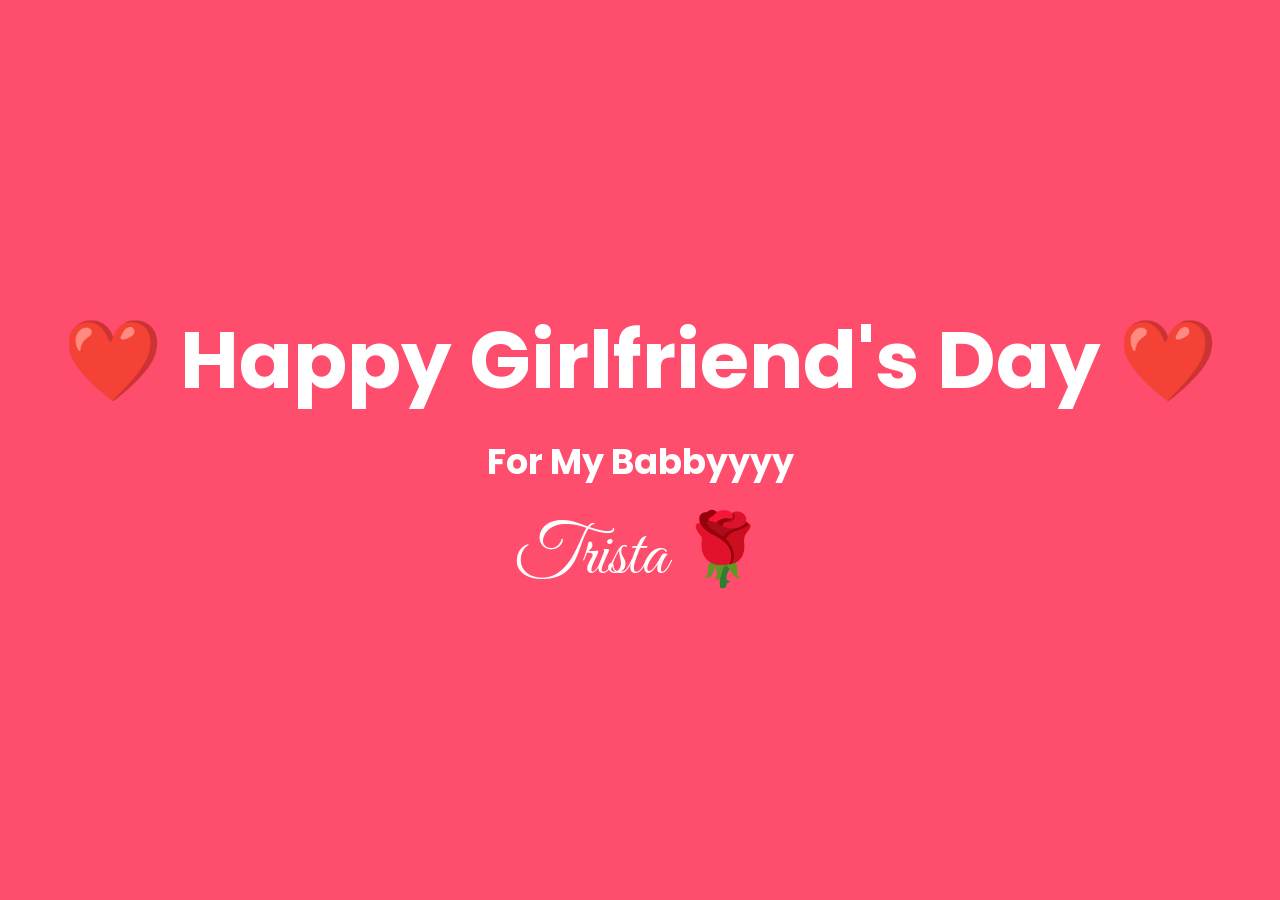
<file: index.html>
<!DOCTYPE html>
<html lang="en">

<head>
    <meta charset="UTF-8">
    <meta name="viewport" content="width=device-width, initial-scale=1.0">
    <title>Happy Girlfriend's Day ❤️</title>

    <link rel="stylesheet" href="style.css">
</head>

<body class="home-page">

    <div id="intro">
        <h1>❤️ Happy Girlfriend's Day ❤️</h1>
        <h2>For My Babbyyyy</h2>
        <div class="trista">Trista 🌹</div>
    </div>

    <div id="main">

        <h1 class="title">Happy Girlfriend's Day ❤️</h1>

        <p>
            From the very first moment you came into my life,
            everything became brighter.
            Today I have one special question for you...
        </p>

        <h2 class="question">
            Will you go out with me? 🥹❤️
        </h2>

        <div class="buttons">

            <button id="yes">
                YES ❤️
            </button>

            <button id="no">
                NO 😅
            </button>

        </div>

    </div>

    <script src="script.js"></script>

</body>
</html>
</file>
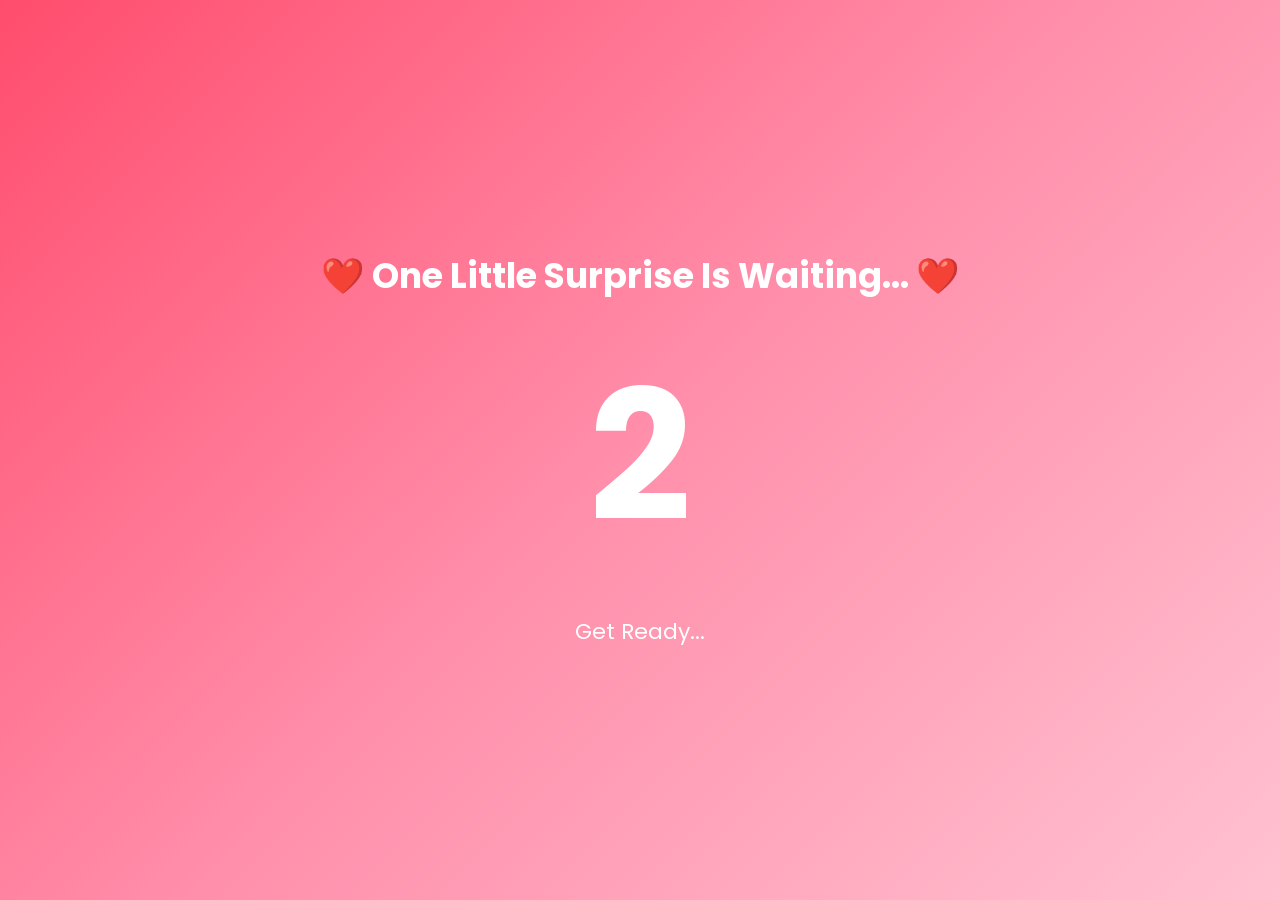
<file: countdown.html>
<!DOCTYPE html>
<html lang="en">
<head>
<meta charset="UTF-8">
<meta name="viewport" content="width=device-width, initial-scale=1.0">

<title>Get Ready ❤️</title>

<link rel="stylesheet" href="style.css">

<style>

body{
display:flex;
justify-content:center;
align-items:center;
height:100vh;
background:linear-gradient(135deg,#ff4d6d,#ff8fab,#ffc2d1);
overflow:hidden;
color:white;
}

.box{

text-align:center;

animation:fadeIn 1s;

}

.box h2{

font-size:35px;

margin-bottom:20px;

}

#number{

font-size:180px;

font-weight:bold;

animation:pulse 1s infinite;

}

.loading{

margin-top:20px;

font-size:22px;

}

@keyframes pulse{

0%{

transform:scale(1);

}

50%{

transform:scale(1.2);

}

100%{

transform:scale(1);

}

}

</style>

</head>

<body>

<div class="box">

<h2>

❤️ One Little Surprise Is Waiting... ❤️

</h2>

<div id="number">

3

</div>

<p class="loading">

Get Ready...

</p>

</div>

<script>

let count=3;

const number=document.getElementById("number");

const timer=setInterval(()=>{

count--;

if(count>0){

number.innerHTML=count;

}else{

clearInterval(timer);

number.innerHTML="💌";

setTimeout(()=>{

window.location.href="letter.html";

},1500);

}

},1000);

</script>

</body>

</html>
</file>
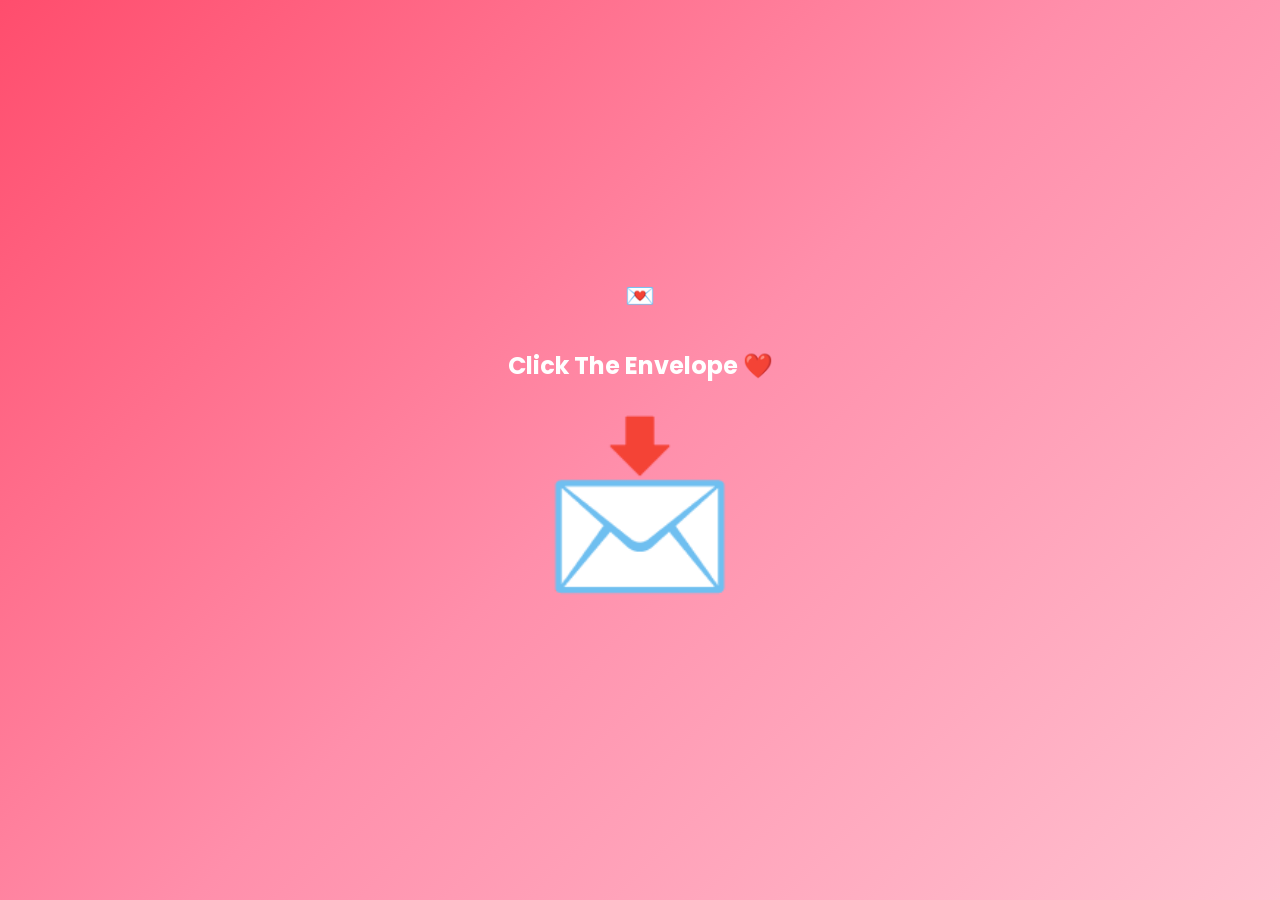
<file: Letter.html>
<!DOCTYPE html>
<html lang="en">
<head>
<meta charset="UTF-8">
<meta name="viewport" content="width=device-width, initial-scale=1.0">

<title>My Letter To You ❤️</title>

<link rel="stylesheet" href="style.css">

<style>

body{
background:linear-gradient(135deg,#ff4d6d,#ff8fab,#ffc2d1);
display:flex;
justify-content:center;
align-items:center;
height:100vh;
overflow:hidden;
color:white;
}

.container{
width:90%;
max-width:800px;
text-align:center;
}

.envelope{

font-size:160px;
cursor:pointer;
transition:.5s;
animation:float 2s infinite;

}

.envelope:hover{

transform:scale(1.1);

}

.hidden{

display:none;

}

.letter{

background:rgba(255,255,255,.15);
backdrop-filter:blur(15px);
padding:35px;
border-radius:20px;
line-height:1.8;
animation:fadeIn 1s;
max-height:80vh;
overflow:auto;
}

.letter h1{

font-family:'Great Vibes',cursive;
font-size:55px;
margin-bottom:20px;

}

.letter p{

font-size:19px;

}

.openBtn{

margin-top:30px;
padding:16px 35px;
border:none;
border-radius:50px;
background:#ff4081;
color:white;
font-size:20px;
cursor:pointer;
transition:.4s;

}

.openBtn:hover{

transform:scale(1.1);

}

@keyframes float{

0%{transform:translateY(0);}
50%{transform:translateY(-15px);}
100%{transform:translateY(0);}

}

</style>

</head>

<body>

<div class="container">

<div id="cover">

<h2>

💌

<br><br>

Click The Envelope ❤️

</h2>

<div class="envelope" id="envelope">

📩

</div>

</div>

<div class="letter hidden" id="letter">

<h1>

My Beautiful Trista ❤️

</h1>

<p>

Happy Girlfriend's Day, my love.

<br><br>

I honestly don't think words will ever be enough to describe how much you mean to me.

Every moment with you has been a blessing, and every smile you give me reminds me how lucky I am to have you in my life.

<br><br>

Thank you for loving me, supporting me, making me laugh, and always being yourself.

You make ordinary days feel extraordinary simply by being in them.

<br><br>

I can't wait to spend more time with you, make more memories, and continue writing our story together.

No matter what happens, I'll always cherish you, respect you, and do my best to make you smile.

<br><br>

Happy Girlfriend's Day ❤️

I love you today, tomorrow, and always.

</p>

<h2>

Forever Yours,

<br><br>

Samuel ❤️

</h2>

<button class="openBtn" onclick="window.location.href='surprise.html'">

🎁 One Last Surprise ❤️

</button>

</div>

</div>

<script>

const envelope=document.getElementById("envelope");

const cover=document.getElementById("cover");

const letter=document.getElementById("letter");

envelope.onclick=function(){

cover.style.display="none";

letter.classList.remove("hidden");

}

</script>

</body>

</html>
</file>
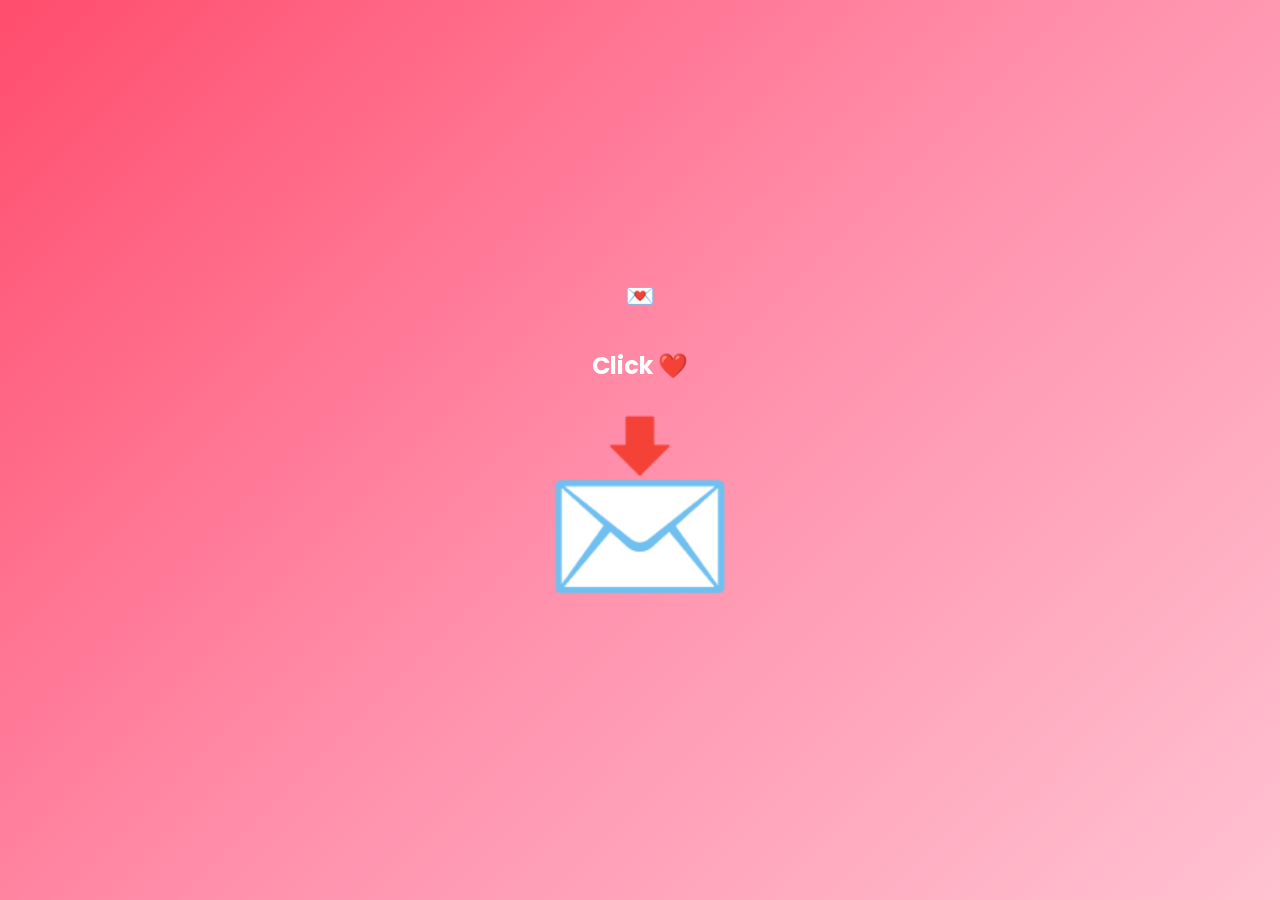
<file: letter.html>
<!DOCTYPE html>
<html lang="en">
<head>
<meta charset="UTF-8">
<meta name="viewport" content="width=device-width, initial-scale=1.0">

<title>My Letter To You Mama❤️</title>

<link rel="stylesheet" href="style.css">

<style>

body{
background:linear-gradient(135deg,#ff4d6d,#ff8fab,#ffc2d1);
display:flex;
justify-content:center;
align-items:center;
height:100vh;
overflow:hidden;
color:white;
}

.container{
width:90%;
max-width:800px;
text-align:center;
}

.envelope{

font-size:160px;
cursor:pointer;
transition:.5s;
animation:float 2s infinite;

}

.envelope:hover{

transform:scale(1.1);

}

.hidden{

display:none;

}

.letter{

background:rgba(255,255,255,.15);
backdrop-filter:blur(15px);
padding:35px;
border-radius:20px;
line-height:1.8;
animation:fadeIn 1s;
max-height:80vh;
overflow:auto;
}

.letter h1{

font-family:'Great Vibes',cursive;
font-size:55px;
margin-bottom:20px;

}

.letter p{

font-size:19px;

}

.openBtn{

margin-top:30px;
padding:16px 35px;
border:none;
border-radius:50px;
background:#ff4081;
color:white;
font-size:20px;
cursor:pointer;
transition:.4s;

}

.openBtn:hover{

transform:scale(1.1);

}

@keyframes float{

0%{transform:translateY(0);}
50%{transform:translateY(-15px);}
100%{transform:translateY(0);}

}

</style>

</head>

<body>

<div class="container">

<div id="cover">

<h2>

💌

<br><br>

Click ❤️

</h2>

<div class="envelope" id="envelope">

📩

</div>

</div>

<div class="letter hidden" id="letter">

<h1>

My Love My Love ❤️

</h1>

<p>

Happy Girlfriend's Day, my love.

<br><br>

I honestly don't think words will ever be enough to describe how much you mean to me.❤️

Every moment with you has been a blessing, and every smile you give me reminds me how lucky I am to have you in my life and
and very grateful for that ml.

<br><br>

Thank you for loving me, supporting me, making me laugh, and always being yourself.

You make ordinary days feel extraordinary simply by being in them.

<br><br>

I can't wait to spend more time with you, make more memories, and continue writing our story together.

No matter what happens, I'll always cherish you, respect you, and do my best to make you smile
  
and also make u mad.

<br><br>

Happy Girlfriend's Day Mama ❤️

I love you today, tomorrow, and always.

</p>

<h2>

Forever Yours,

<br><br>

S.K.L ❤️

</h2>

<button class="openBtn" onclick="window.location.href='surprise.html'">

🎁 One Last Surprise ❤️

</button>

</div>

</div>

<script>

const envelope=document.getElementById("envelope");

const cover=document.getElementById("cover");

const letter=document.getElementById("letter");

envelope.onclick=function(){

cover.style.display="none";

letter.classList.remove("hidden");

}

</script>

</body>

</html>
</file>
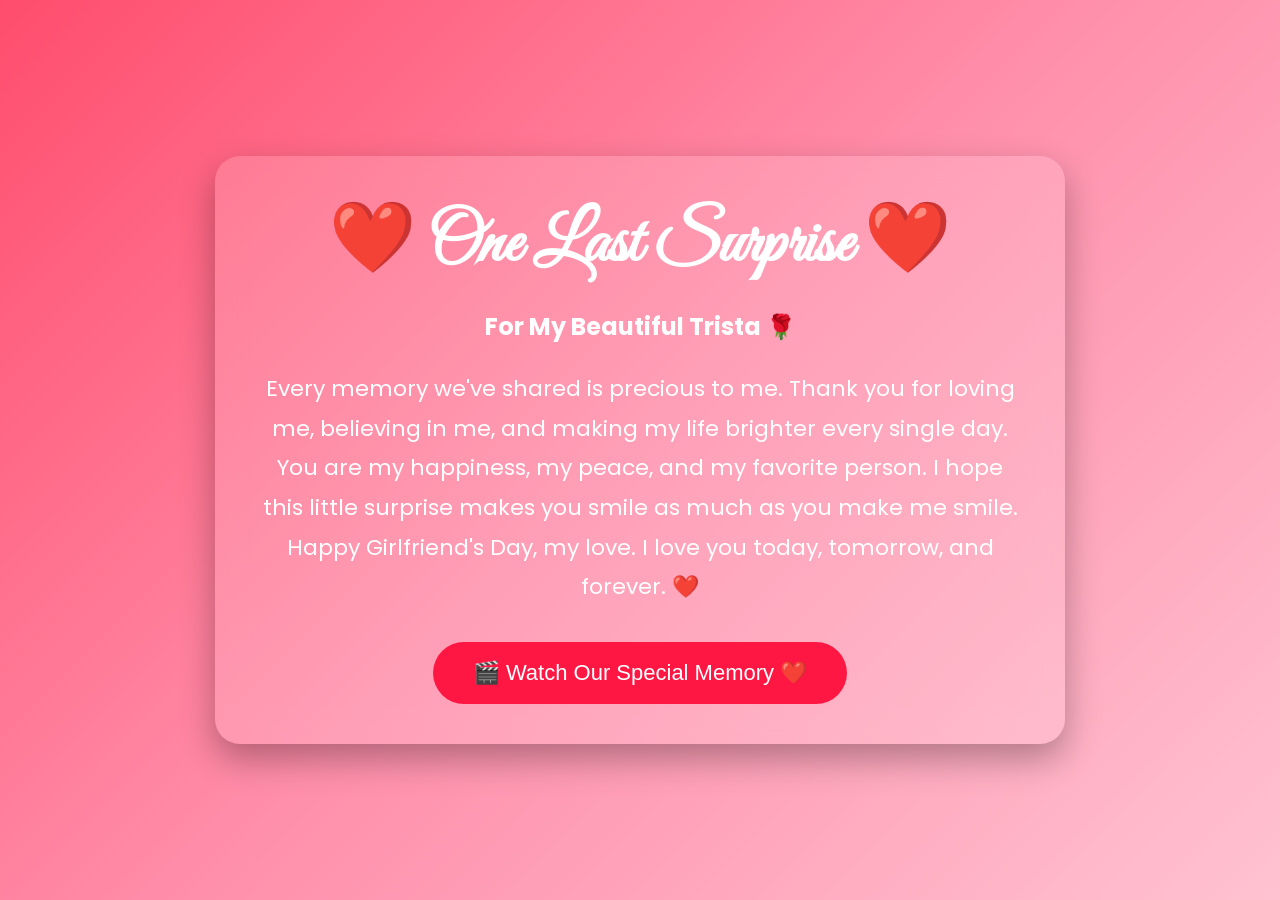
<file: suprise.html>
<!DOCTYPE html>
<html lang="en">
<head>
<meta charset="UTF-8">
<meta name="viewport" content="width=device-width, initial-scale=1.0">

<title>One Last Surprise ❤️</title>

<link href="https://fonts.googleapis.com/css2?family=Great+Vibes&family=Poppins:wght@300;400;600&display=swap" rel="stylesheet">

<style>

*{
    margin:0;
    padding:0;
    box-sizing:border-box;
}

body{
    font-family:'Poppins',sans-serif;
    background:linear-gradient(135deg,#ff4d6d,#ff8fab,#ffc2d1);
    height:100vh;
    display:flex;
    justify-content:center;
    align-items:center;
    overflow:hidden;
    color:white;
}

.container{
    width:90%;
    max-width:850px;
    background:rgba(255,255,255,.15);
    backdrop-filter:blur(15px);
    padding:40px;
    border-radius:25px;
    text-align:center;
    box-shadow:0 15px 35px rgba(0,0,0,.3);
}

h1{
    font-family:'Great Vibes',cursive;
    font-size:70px;
    margin-bottom:20px;
}

h2{
    margin-bottom:25px;
}

p{
    font-size:22px;
    line-height:1.8;
    margin-bottom:35px;
}

button{
    padding:18px 40px;
    border:none;
    border-radius:50px;
    background:#ff1744;
    color:white;
    font-size:22px;
    cursor:pointer;
    transition:.4s;
}

button:hover{
    transform:scale(1.1);
    box-shadow:0 0 20px white;
}

.heart{
    position:fixed;
    bottom:-50px;
    font-size:30px;
    animation:floatUp 7s linear forwards;
    pointer-events:none;
}

@keyframes floatUp{

0%{
    transform:translateY(0);
    opacity:1;
}

100%{
    transform:translateY(-120vh);
    opacity:0;
}

}

</style>

</head>

<body>

<div class="container">

<h1>❤️ One Last Surprise ❤️</h1>

<h2>For My Beautiful Trista 🌹</h2>

<p>

Every memory we've shared is precious to me.

Thank you for loving me, believing in me, and making my life brighter every single day.

You are my happiness, my peace, and my favorite person.

I hope this little surprise makes you smile as much as you make me smile.

Happy Girlfriend's Day, my love.

I love you today, tomorrow, and forever. ❤️

</p>

<button id="playBtn">

🎬 Watch Our Special Memory ❤️

</button>

</div>

<script>

document.getElementById("playBtn").onclick=function(){

window.open(
"https://drive.google.com/file/d/1oGUHp2lXGBTfvcuKXnQG5KGJJm-wM2Mk/view?usp=sharing",
"_blank"
);

}

function createHeart(){

const heart=document.createElement("div");

heart.className="heart";

heart.innerHTML="❤️";

heart.style.left=Math.random()*100+"vw";

heart.style.fontSize=(20+Math.random()*30)+"px";

document.body.appendChild(heart);

setTimeout(function(){

heart.remove();

},7000);

}

setInterval(createHeart,500);

</script>

</body>

</html>
</file>
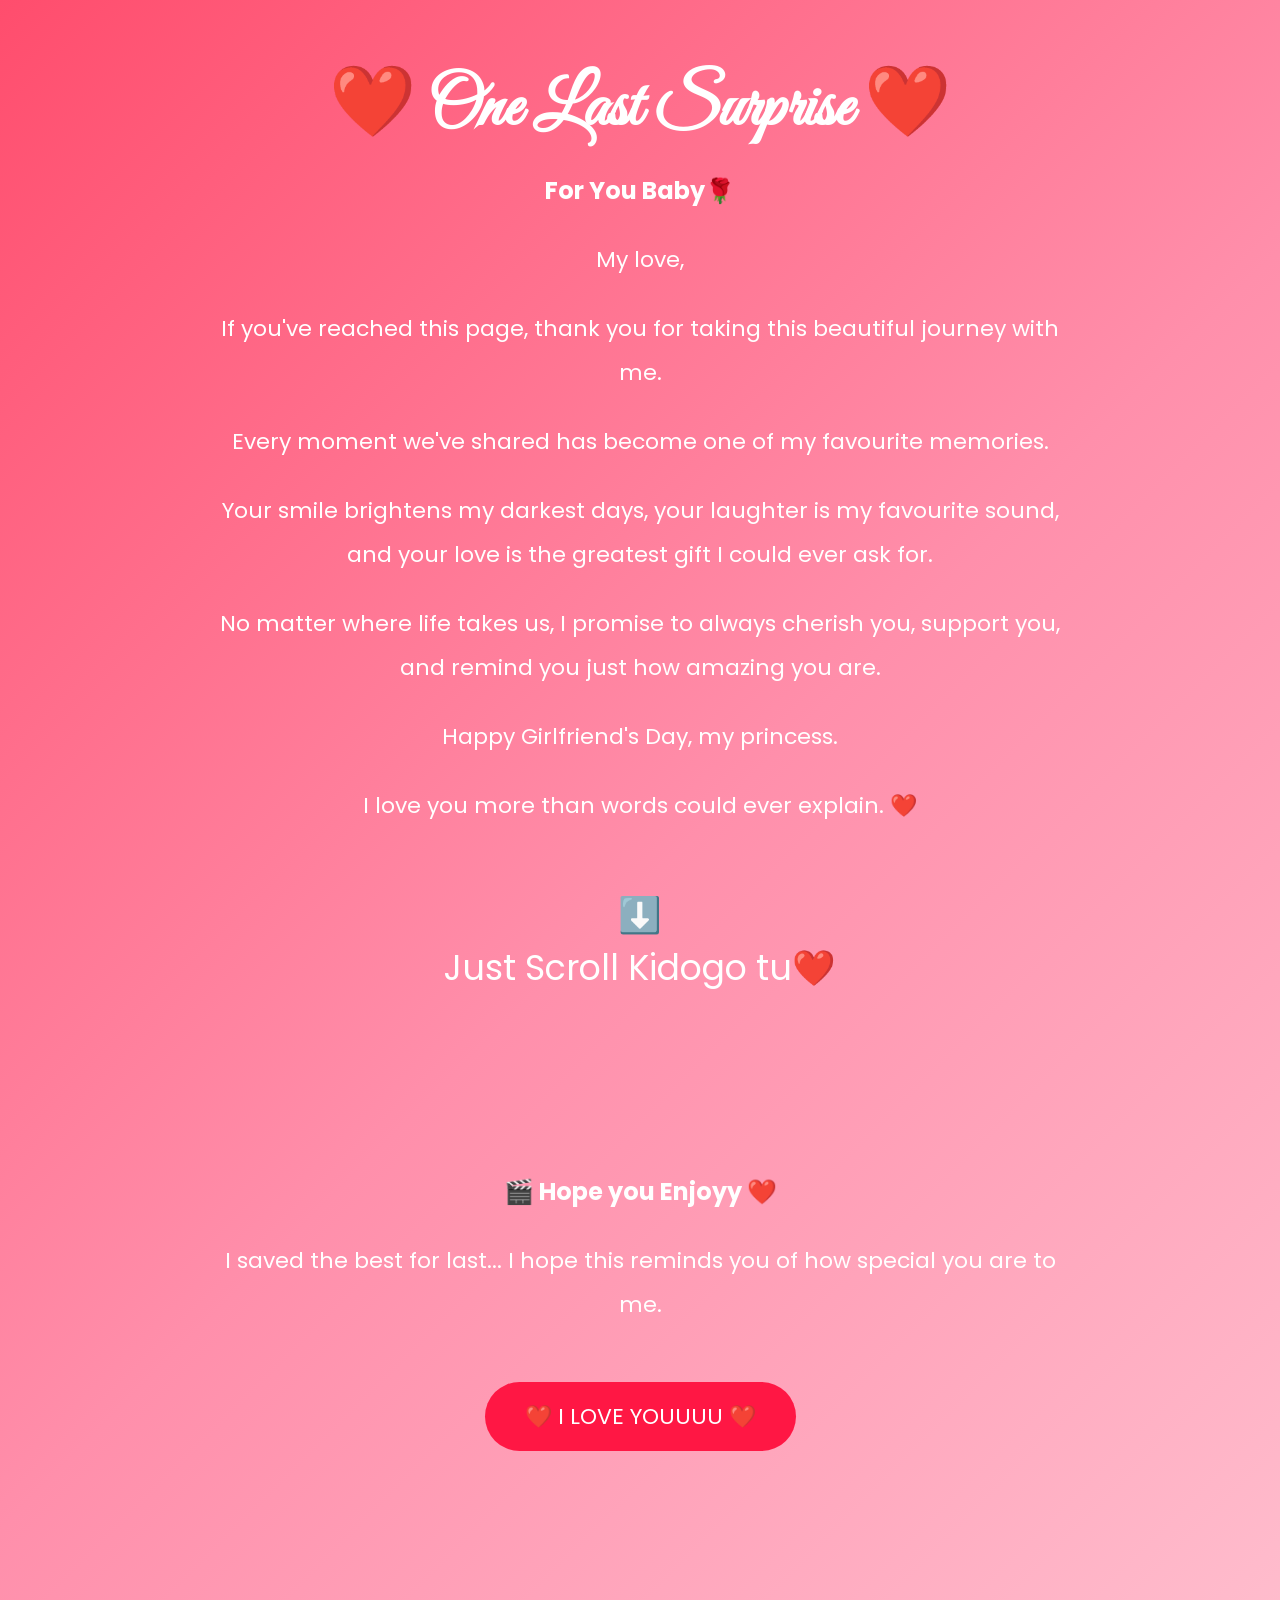
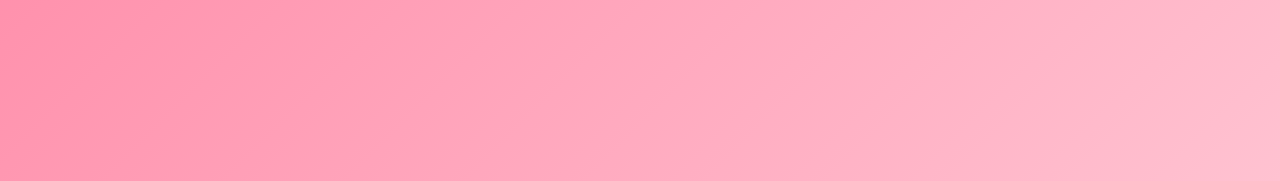
<file: surprise.html>
<!DOCTYPE html>
<html lang="en">

<head>

<meta charset="UTF-8">

<meta name="viewport" content="width=device-width, initial-scale=1.0">

<title>One Last Surprise For My LifeLine❤️ v2</title>

<link rel="stylesheet" href="style.css">

<style>

body.surprise-page{

display:block !important;

overflow-y:auto !important;

overflow-x:hidden !important;

min-height:100vh !important;

background:linear-gradient(135deg,#ff4d6d,#ff8fab,#ffc2d1);

}

.container{

max-width:900px;

margin:auto;

padding:60px 25px 250px;

text-align:center;

}

h1{

font-family:'Great Vibes',cursive;

font-size:70px;

margin-bottom:20px;

}

h2{

margin-bottom:30px;

}

p{

font-size:22px;

line-height:2;

margin-bottom:25px;

}

.arrow{

font-size:35px;

margin-top:60px;

animation:bounce 1.5s infinite;

}

.video{

margin-top:180px;

padding-bottom:80px;

}

.watch{

display:inline-block;

margin-top:30px;

padding:18px 40px;

background:#ff1744;

color:white;

text-decoration:none;

font-size:22px;

border-radius:50px;

transition:.4s;

}

.watch:hover{

transform:scale(1.1);

box-shadow:0 0 20px white;

}

@keyframes bounce{

0%,100%{

transform:translateY(0);

}

50%{

transform:translateY(10px);

}

}

</style>

</head>

<body class="surprise-page">

<div class="container">

<h1>❤️ One Last Surprise ❤️</h1>

<h2>For You Baby🌹</h2>

<p>
My love,
</p>

<p>
If you've reached this page, thank you for taking this beautiful journey with me.
</p>

<p>
Every moment we've shared has become one of my favourite memories.
</p>

<p>
Your smile brightens my darkest days, your laughter is my favourite sound, and your love is the greatest gift I could ever ask for.
</p>

<p>
No matter where life takes us, I promise to always cherish you, support you, and remind you just how amazing you are.
</p>

<p>
Happy Girlfriend's Day, my princess.
</p>

<p>
I love you more than words could ever explain. ❤️
</p>

<div class="arrow">

⬇️ <br>

Just Scroll Kidogo tu❤️

</div>

<div class="video">

<h2>🎬 Hope you Enjoyy ❤️</h2>

<p>

I saved the best for last...

I hope this reminds you of how special you are to me.

</p>

<a class="watch"

href="https://drive.google.com/file/d/1oGUHp2lXGBTfvcuKXnQG5KGJJm-wM2Mk/view?usp=sharing"

target="_blank">

❤️ I LOVE YOUUUU ❤️

</a>

</div>

</div>

<script>

function heart(){

const h=document.createElement("div");

h.className="heart";

h.innerHTML="❤️";

h.style.left=Math.random()*100+"vw";

document.body.appendChild(h);

setTimeout(()=>{

h.remove();

},6000);

}

setInterval(heart,500);

</script>

</body>

</html>
</file>
<file: style.css>
@import url('https://fonts.googleapis.com/css2?family=Great+Vibes&family=Poppins:wght@300;400;600;700&display=swap');

*{
    margin:0;
    padding:0;
    box-sizing:border-box;
    font-family:'Poppins',sans-serif;
}

body{
    background:linear-gradient(135deg,#ff4d6d,#ff8fab,#ffc2d1);
    color:white;
    position:relative;
    overflow-x:hidden;
}

/* ===============================
   HOME PAGE
================================== */

body.home-page{
    min-height:100vh;
    display:flex;
    justify-content:center;
    align-items:center;
    overflow:hidden;
}

/* ===============================
   SURPRISE PAGE
================================== */

body.surprise-page{
    min-height:100vh;
    overflow-y:auto;
    overflow-x:hidden;
    display:block;
}

body.surprise-page .container{
    width:90%;
    max-width:900px;
    margin:auto;
    padding:60px 20px 250px;
}

/* ===============================
   INTRO
================================== */

#intro{
    position:fixed;
    width:100%;
    height:100%;
    background:#ff4d6d;
    display:flex;
    flex-direction:column;
    justify-content:center;
    align-items:center;
    z-index:999;
    transition:1s;
}

#intro h1{
    font-size:80px;
}

#intro h2{
    font-size:35px;
    margin-top:15px;
}

.trista{
    font-family:'Great Vibes',cursive;
    font-size:70px;
    margin-top:20px;
}

/* ===============================
   MAIN CARD
================================== */

#main{
    display:none;
    width:90%;
    max-width:800px;
    padding:40px;
    text-align:center;
    background:rgba(255,255,255,.15);
    backdrop-filter:blur(20px);
    border-radius:25px;
    box-shadow:0 15px 40px rgba(0,0,0,.25);
    animation:fadeIn 1.5s;
}

.title{
    font-family:'Great Vibes',cursive;
    font-size:60px;
    margin-bottom:20px;
}

.question{
    margin-top:30px;
    font-size:30px;
}

p{
    margin-top:20px;
    font-size:20px;
    line-height:1.8;
}

/* ===============================
   BUTTONS
================================== */

.buttons{
    margin-top:35px;
}

button{
    padding:16px 35px;
    font-size:20px;
    border:none;
    border-radius:50px;
    cursor:pointer;
    margin:15px;
    transition:.4s;
    font-weight:bold;
}

#yes{
    background:#00c853;
    color:white;
}

#yes:hover{
    transform:scale(1.1);
    box-shadow:0 0 25px #00ff88;
}

#no{
    background:#ff1744;
    color:white;
    position:absolute;
}

/* ===============================
   FLOATING HEARTS
================================== */

.heart{
    position:fixed;
    bottom:-30px;
    font-size:25px;
    pointer-events:none;
    animation:floatUp 6s linear forwards;
}

/* ===============================
   ANIMATIONS
================================== */

@keyframes fadeIn{

    from{
        opacity:0;
        transform:translateY(40px);
    }

    to{
        opacity:1;
        transform:translateY(0);
    }

}

@keyframes floatUp{

    0%{
        transform:translateY(0);
        opacity:1;
    }

    100%{
        transform:translateY(-120vh);
        opacity:0;
    }

}

/* ===============================
   MOBILE
================================== */

@media(max-width:768px){

.title{
    font-size:42px;
}

.question{
    font-size:22px;
}

p{
    font-size:18px;
}

button{
    width:90%;
}

.trista{
    font-size:50px;
}

}
</file>
